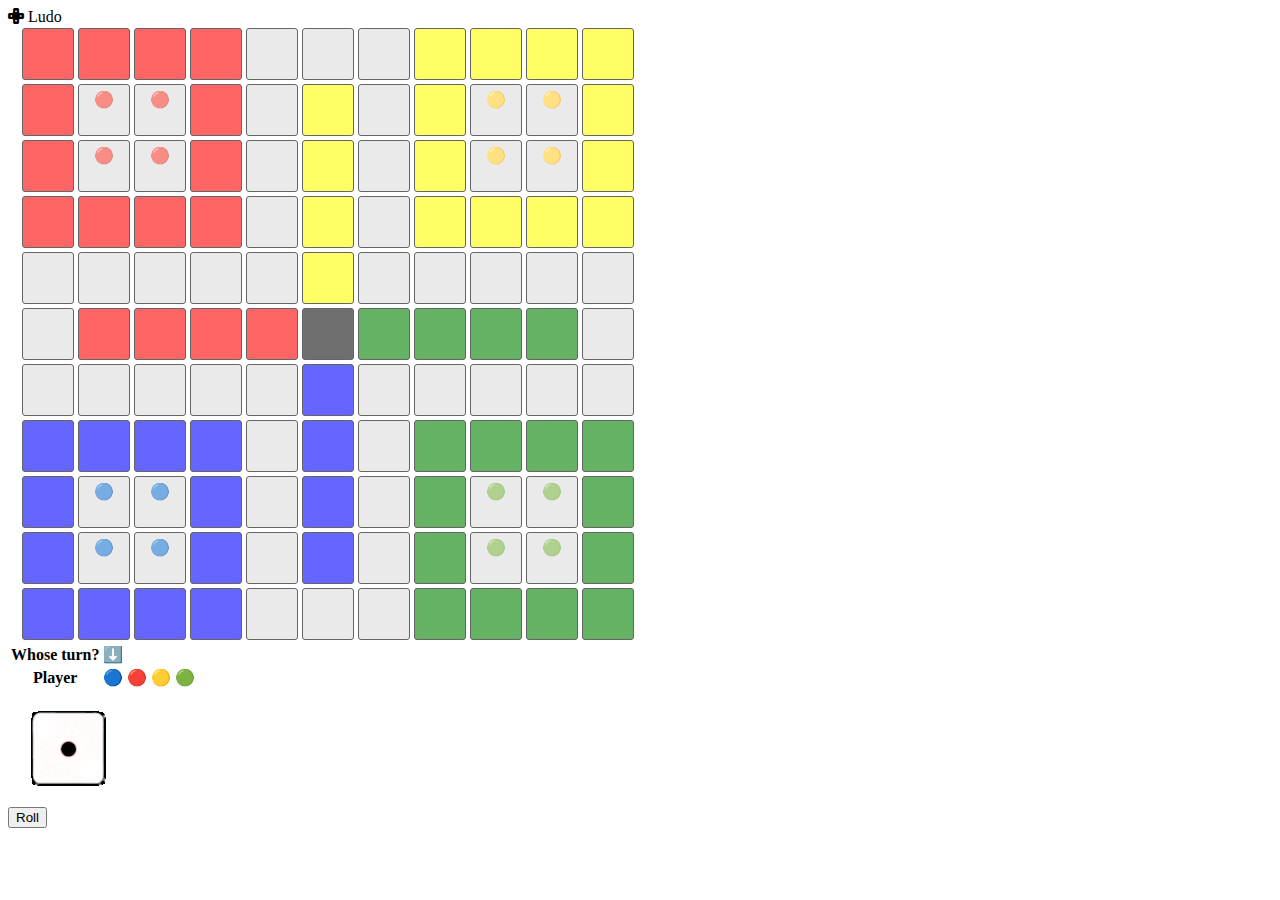
<file: index.html>
<!DOCTYPE html>
<html>

<head>
	<!-- Required meta tags -->
	<meta charset="utf-8">
	<meta name="viewport" content="width=device-width, initial-scale=1">

	<!-- Bootstrap CSS -->
	<link href="https://cdn.jsdelivr.net/npm/bootstrap@5.1.3/dist/css/bootstrap.min.css" rel="stylesheet"
		integrity="sha384-1BmE4kWBq78iYhFldvKuhfTAU6auU8tT94WrHftjDbrCEXSU1oBoqyl2QvZ6jIW3" crossorigin="anonymous">
	<link rel="stylesheet" href="https://cdn.jsdelivr.net/npm/bootstrap-icons@1.7.0/font/bootstrap-icons.css">

	<link rel="stylesheet" href = "ludo.css">

	<title>Ludo</title>
	
</head>

<body>
	<nav class="navbar navbar-light bg-light">
		<div class="container">
			<span class="navbar-brand mb-0 h1"><i class="bi bi-dpad-fill"></i> Ludo</span>
		</div>
	</nav>



	<div class="container pt-2">
		<div class="d-flex flex-column">
			<div class="row">
				<div id="pixel-0-0" class="pixel red"></div>
				<div id="pixel-0-1" class="pixel red"></div>
				<div id="pixel-0-2" class="pixel red"></div>
				<div id="pixel-0-3" class="pixel red"></div>
				<div id="pixel-18" class="pixel"></div>
				<div id="pixel-19" class="pixel"></div>
				<div id="pixel-20" class="pixel"></div>
				<div id="pixel-0-7" class="pixel yellow"></div>
				<div id="pixel-0-8" class="pixel yellow"></div>
				<div id="pixel-0-9" class="pixel yellow"></div>
				<div id="pixel-0-10" class="pixel yellow"></div>
			</div>
			<div class="row">
				<div id="pixel-1-0" class="pixel red"></div>
				<div id="pixel-210" class="pixel"></div>
				<div id="pixel-211" class="pixel"></div>
				<div id="pixel-1-3" class="pixel red"></div>
				<div id="pixel-17" class="pixel"></div>
				<div id="pixel-120" class="pixel yellow"></div>
				<div id="pixel-21" class="pixel"></div>
				<div id="pixel-1-7" class="pixel yellow"></div>
				<div id="pixel-220" class="pixel"></div>
				<div id="pixel-221" class="pixel"></div>
				<div id="pixel-1-10" class="pixel yellow"></div>
			</div>
			<div class="row">
				<div id="pixel-2-0" class="pixel red"></div>
				<div id="pixel-212" class="pixel"></div>
				<div id="pixel-213" class="pixel"></div>
				<div id="pixel-2-3" class="pixel red"></div>
				<div id="pixel-16" class="pixel"></div>
				<div id="pixel-121" class="pixel yellow"></div>
				<div id="pixel-22" class="pixel"></div>
				<div id="pixel-2-7" class="pixel yellow"></div>
				<div id="pixel-222" class="pixel"></div>
				<div id="pixel-223" class="pixel"></div>
				<div id="pixel-2-10" class="pixel yellow"></div>
			</div>
			<div class="row">
				<div id="pixel-3-0" class="pixel red"></div>
				<div id="pixel-3-1" class="pixel red"></div>
				<div id="pixel-3-2" class="pixel red"></div>
				<div id="pixel-3-3" class="pixel red"></div>
				<div id="pixel-15" class="pixel"></div>
				<div id="pixel-122" class="pixel yellow"></div>
				<div id="pixel-23" class="pixel"></div>
				<div id="pixel-3-7" class="pixel yellow"></div>
				<div id="pixel-3-8" class="pixel yellow"></div>
				<div id="pixel-3-9" class="pixel yellow"></div>
				<div id="pixel-3-10" class="pixel yellow"></div>
			</div>
			<div class="row">
				<div id="pixel-10" class="pixel"></div>
				<div id="pixel-11" class="pixel"></div>
				<div id="pixel-12" class="pixel"></div>
				<div id="pixel-13" class="pixel"></div>
				<div id="pixel-14" class="pixel"></div>
				<div id="pixel-123" class="pixel yellow"></div>
				<div id="pixel-24" class="pixel"></div>
				<div id="pixel-25" class="pixel"></div>
				<div id="pixel-26" class="pixel"></div>
				<div id="pixel-27" class="pixel"></div>
				<div id="pixel-28" class="pixel"></div>
			</div>
			<div class="row">
				<div id="pixel-9" class="pixel"></div>
				<div id="pixel-110" class="pixel red"></div>
				<div id="pixel-111" class="pixel red"></div>
				<div id="pixel-112" class="pixel red"></div>
				<div id="pixel-113" class="pixel red"></div>
				<div id="pixel-5-5" class="pixel black"></div>
				<div id="pixel-133" class="pixel green"></div>
				<div id="pixel-132" class="pixel green"></div>
				<div id="pixel-131" class="pixel green"></div>
				<div id="pixel-130" class="pixel green"></div>
				<div id="pixel-29" class="pixel"></div>
			</div>
			<div class="row">
				<div id="pixel-8" class="pixel"></div>
				<div id="pixel-7" class="pixel"></div>
				<div id="pixel-6" class="pixel"></div>
				<div id="pixel-5" class="pixel"></div>
				<div id="pixel-4" class="pixel"></div>
				<div id="pixel-103" class="pixel blue"></div>
				<div id="pixel-34" class="pixel"></div>
				<div id="pixel-33" class="pixel"></div>
				<div id="pixel-32" class="pixel"></div>
				<div id="pixel-31" class="pixel"></div>
				<div id="pixel-30" class="pixel"></div>
			</div>
			<div class="row">
				<div id="pixel-7-0" class="pixel blue"></div>
				<div id="pixel-7-1" class="pixel blue"></div>
				<div id="pixel-7-2" class="pixel blue"></div>
				<div id="pixel-7-3" class="pixel blue"></div>
				<div id="pixel-3" class="pixel"></div>
				<div id="pixel-102" class="pixel blue"></div>
				<div id="pixel-35" class="pixel"></div>
				<div id="pixel-7-7" class="pixel green"></div>
				<div id="pixel-7-8" class="pixel green"></div>
				<div id="pixel-7-9" class="pixel green"></div>
				<div id="pixel-7-10" class="pixel green"></div>
			</div>
			<div class="row">
				<div id="pixel-8-0" class="pixel blue"></div>
				<div id="pixel-200" class="pixel"></div>
				<div id="pixel-201" class="pixel"></div>
				<div id="pixel-8-3" class="pixel blue"></div>
				<div id="pixel-2" class="pixel"></div>
				<div id="pixel-101" class="pixel blue"></div>
				<div id="pixel-36" class="pixel"></div>
				<div id="pixel-8-7" class="pixel green"></div>
				<div id="pixel-230" class="pixel"></div>
				<div id="pixel-231" class="pixel"></div>
				<div id="pixel-8-10" class="pixel green"></div>
			</div>
			<div class="row">
				<div id="pixel-9-0" class="pixel blue"></div>
				<div id="pixel-202" class="pixel"></div>
				<div id="pixel-203" class="pixel"></div>
				<div id="pixel-9-3" class="pixel blue"></div>
				<div id="pixel-1" class="pixel"></div>
				<div id="pixel-100" class="pixel blue"></div>
				<div id="pixel-37" class="pixel"></div>
				<div id="pixel-9-7" class="pixel green"></div>
				<div id="pixel-232" class="pixel"></div>
				<div id="pixel-233" class="pixel"></div>
				<div id="pixel-9-10" class="pixel green"></div>
			</div>
			<div class="row">
				<div id="pixel-10-0" class="pixel blue"></div>
				<div id="pixel-10-1" class="pixel blue"></div>
				<div id="pixel-10-2" class="pixel blue"></div>
				<div id="pixel-10-3" class="pixel blue"></div>
				<div id="pixel-0" class="pixel"></div>
				<div id="pixel-39" class="pixel"></div>
				<div id="pixel-38" class="pixel"></div>
				<div id="pixel-10-7" class="pixel green"></div>
				<div id="pixel-10-8" class="pixel green"></div>
				<div id="pixel-10-9" class="pixel green"></div>
				<div id="pixel-10-10" class="pixel green"></div>
			</div>

			<div class="d-flex justify-content-end">
				<table class="table table-borderless">
					<thead>
						<tr>
							<th scope="col">Whose turn?</th>
							<th scope="col" id="player0" class="player">⬇️</th>
							<th scope="col" id="player1" class="player"></th>
							<th scope="col" id="player2" class="player"></th>
							<th scope="col" id="player3" class="player"></th>
						</tr>
					</thead>
					<tbody>
						<tr class="align-middle">
							<th scope="row">Player</th>
							<td>🔵</td>
							<td>🔴</td>
							<td>🟡</td>
							<td>🟢</td>
						</tr>
					</tbody>
				</table>
				<img class="dice" id="dice" src="./diceroll1.png" alt="dice image">
			</div>
			<div class="d-flex justify-content-end">
				<button id="roll" class="btn btn-sm btn-danger">Roll</button>
			</div>
			<!--
			<div class="d-flex justify-content-end">
				<button id="skip" class="btn btn-sm btn-danger">Skip</button>
			</div>-->
		</div>

	</div>
	<div id = "popup" class="pop_wrap" style="display:none;">
		<div class="pop_inner">
			<p id="dsc"></p>
			<button type="button" class="btn_close">다시하기</button>
			<div class = "share">
				<a id="btnTwitter" class="link-icon" href="javascript:shareTwitter();">
					<img class="twiter" src="./icon-twitter.png">
				</a>
				<a id="btnFacebook" class="link-icon" href="javascript:shareFacebook();">
					<img class="facebook" src="./icon-facebook.png">
				</a>
				<a id="btnKakao" class="link-icon" href="javascript:shareKakao();">
					<img class = "kakaotalk" src="./icon-kakao.png">
				</a>
			</div>
		</div>
	</div>

	<script src="https://cdn.jsdelivr.net/npm/bootstrap@5.1.3/dist/js/bootstrap.bundle.min.js"
		integrity="sha384-ka7Sk0Gln4gmtz2MlQnikT1wXgYsOg+OMhuP+IlRH9sENBO0LRn5q+8nbTov4+1p"
		crossorigin="anonymous"></script>
	<script src="//developers.kakao.com/sdk/js/kakao.min.js"></script>
	<script src="script.js"></script>
</body>

</html>
</file>
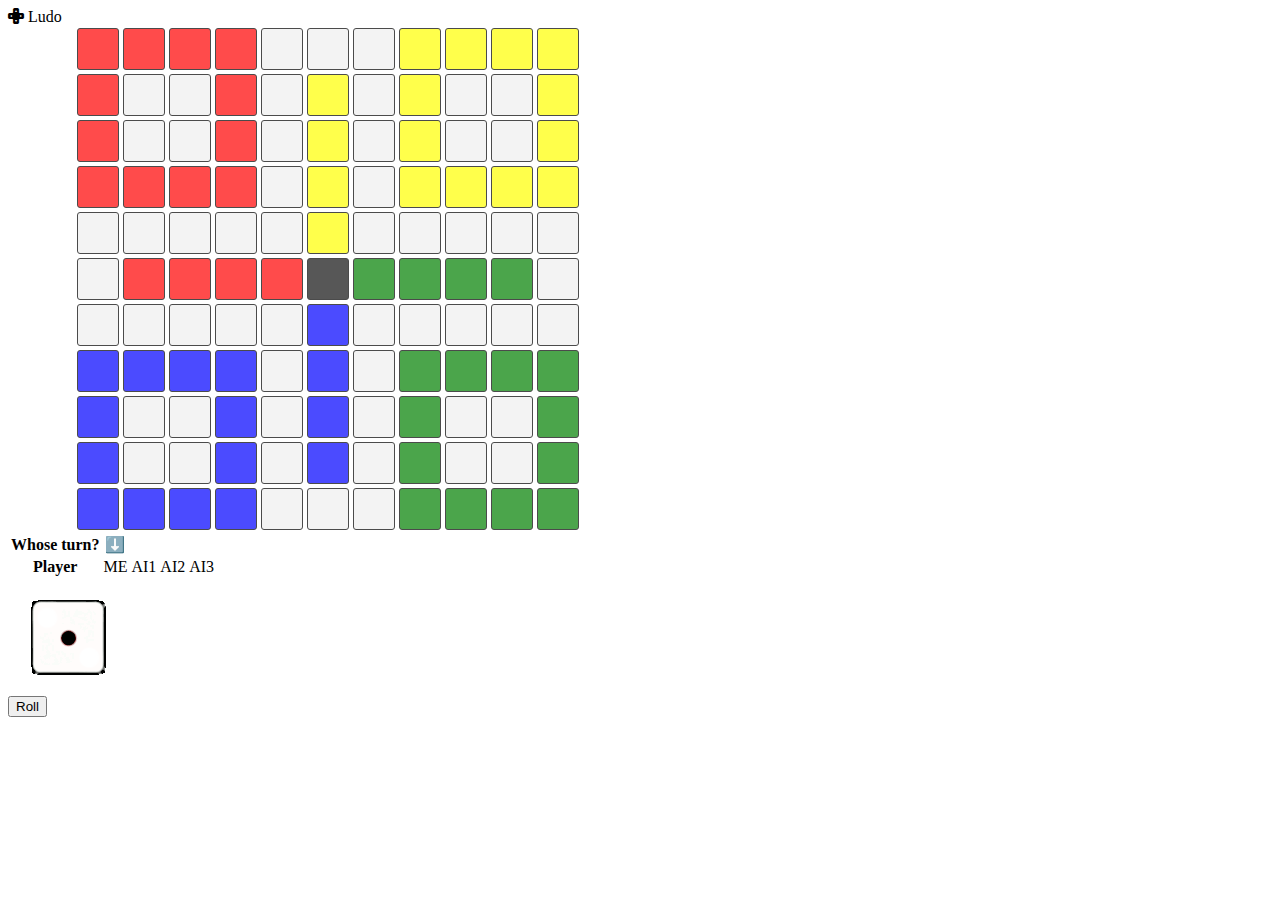
<file: TurnIndicator.html>
<!DOCTYPE html>
<html>

<head>
	<!-- Required meta tags -->
	<meta charset="utf-8">
	<meta name="viewport" content="width=device-width, initial-scale=1">

	<!-- Bootstrap CSS -->
	<link href="https://cdn.jsdelivr.net/npm/bootstrap@5.1.3/dist/css/bootstrap.min.css" rel="stylesheet"
		integrity="sha384-1BmE4kWBq78iYhFldvKuhfTAU6auU8tT94WrHftjDbrCEXSU1oBoqyl2QvZ6jIW3" crossorigin="anonymous">
	<link rel="stylesheet" href="https://cdn.jsdelivr.net/npm/bootstrap-icons@1.7.0/font/bootstrap-icons.css">


	<title>SKKU-DOT</title>
	<style>
		.container {
			width: 640px;
		}

		.row {
			display: flex;
			justify-content: center;
		}

		.pixel {
			background: #eeeeee;
			opacity: .7;
			width: 40px;
			height: 40px;
			border-radius: 3px;
			margin: 2px;
			border: 0.1px solid black;
		}

		.pixel:hover {
			opacity: 1;
		}

		.pixel.red {
			background: red;
		}

		.pixel.yellow {
			background: yellow;
		}

		.pixel.green {
			background: green;
		}

		.pixel.blue {
			background: blue;
		}

		.pixel.black {
			background: #111;
		}
	</style>
</head>

<body>
	<nav class="navbar navbar-light bg-light">
		<div class="container">
			<span class="navbar-brand mb-0 h1"><i class="bi bi-dpad-fill"></i> Ludo</span>
		</div>
	</nav>
	<div class="container pt-2">
		<div class="d-flex flex-column">
			<div class="row">
				<div id="pixel-0-0" class="pixel red"></div>
				<div id="pixel-0-1" class="pixel red"></div>
				<div id="pixel-0-2" class="pixel red"></div>
				<div id="pixel-0-3" class="pixel red"></div>
				<div id="pixel-0-4" class="pixel"></div>
				<div id="pixel-0-5" class="pixel"></div>
				<div id="pixel-0-6" class="pixel"></div>
				<div id="pixel-0-7" class="pixel yellow"></div>
				<div id="pixel-0-8" class="pixel yellow"></div>
				<div id="pixel-0-9" class="pixel yellow"></div>
				<div id="pixel-0-10" class="pixel yellow"></div>
			</div>
			<div class="row">
				<div id="pixel-1-0" class="pixel red"></div>
				<div id="pixel-1-1" class="pixel"></div>
				<div id="pixel-1-2" class="pixel"></div>
				<div id="pixel-1-3" class="pixel red"></div>
				<div id="pixel-1-4" class="pixel"></div>
				<div id="pixel-1-5" class="pixel yellow"></div>
				<div id="pixel-1-6" class="pixel"></div>
				<div id="pixel-1-7" class="pixel yellow"></div>
				<div id="pixel-1-8" class="pixel"></div>
				<div id="pixel-1-9" class="pixel"></div>
				<div id="pixel-1-10" class="pixel yellow"></div>
			</div>
			<div class="row">
				<div id="pixel-2-0" class="pixel red"></div>
				<div id="pixel-2-1" class="pixel"></div>
				<div id="pixel-2-2" class="pixel"></div>
				<div id="pixel-2-3" class="pixel red"></div>
				<div id="pixel-2-4" class="pixel"></div>
				<div id="pixel-2-5" class="pixel yellow"></div>
				<div id="pixel-2-6" class="pixel"></div>
				<div id="pixel-2-7" class="pixel yellow"></div>
				<div id="pixel-2-8" class="pixel"></div>
				<div id="pixel-2-9" class="pixel"></div>
				<div id="pixel-2-10" class="pixel yellow"></div>
			</div>
			<div class="row">
				<div id="pixel-3-0" class="pixel red"></div>
				<div id="pixel-3-1" class="pixel red"></div>
				<div id="pixel-3-2" class="pixel red"></div>
				<div id="pixel-3-3" class="pixel red"></div>
				<div id="pixel-3-4" class="pixel"></div>
				<div id="pixel-3-5" class="pixel yellow"></div>
				<div id="pixel-3-6" class="pixel"></div>
				<div id="pixel-3-7" class="pixel yellow"></div>
				<div id="pixel-3-8" class="pixel yellow"></div>
				<div id="pixel-3-9" class="pixel yellow"></div>
				<div id="pixel-3-10" class="pixel yellow"></div>
			</div>
			<div class="row">
				<div id="pixel-4-0" class="pixel"></div>
				<div id="pixel-4-1" class="pixel"></div>
				<div id="pixel-4-2" class="pixel"></div>
				<div id="pixel-4-3" class="pixel"></div>
				<div id="pixel-4-4" class="pixel"></div>
				<div id="pixel-4-5" class="pixel yellow"></div>
				<div id="pixel-4-6" class="pixel"></div>
				<div id="pixel-4-7" class="pixel"></div>
				<div id="pixel-4-8" class="pixel"></div>
				<div id="pixel-4-9" class="pixel"></div>
				<div id="pixel-4-10" class="pixel"></div>
			</div>
			<div class="row">
				<div id="pixel-5-0" class="pixel"></div>
				<div id="pixel-5-1" class="pixel red"></div>
				<div id="pixel-5-2" class="pixel red"></div>
				<div id="pixel-5-3" class="pixel red"></div>
				<div id="pixel-5-4" class="pixel red"></div>
				<div id="pixel-5-5" class="pixel black"></div>
				<div id="pixel-5-6" class="pixel green"></div>
				<div id="pixel-5-7" class="pixel green"></div>
				<div id="pixel-5-8" class="pixel green"></div>
				<div id="pixel-5-9" class="pixel green"></div>
				<div id="pixel-5-10" class="pixel"></div>
			</div>
			<div class="row">
				<div id="pixel-6-0" class="pixel"></div>
				<div id="pixel-6-1" class="pixel"></div>
				<div id="pixel-6-2" class="pixel"></div>
				<div id="pixel-6-3" class="pixel"></div>
				<div id="pixel-6-4" class="pixel"></div>
				<div id="pixel-6-5" class="pixel blue"></div>
				<div id="pixel-6-6" class="pixel"></div>
				<div id="pixel-6-7" class="pixel"></div>
				<div id="pixel-6-8" class="pixel"></div>
				<div id="pixel-6-9" class="pixel"></div>
				<div id="pixel-6-10" class="pixel"></div>
			</div>
			<div class="row">
				<div id="pixel-7-0" class="pixel blue"></div>
				<div id="pixel-7-1" class="pixel blue"></div>
				<div id="pixel-7-2" class="pixel blue"></div>
				<div id="pixel-7-3" class="pixel blue"></div>
				<div id="pixel-7-4" class="pixel"></div>
				<div id="pixel-7-5" class="pixel blue"></div>
				<div id="pixel-7-6" class="pixel"></div>
				<div id="pixel-7-7" class="pixel green"></div>
				<div id="pixel-7-8" class="pixel green"></div>
				<div id="pixel-7-9" class="pixel green"></div>
				<div id="pixel-7-10" class="pixel green"></div>
			</div>
			<div class="row">
				<div id="pixel-8-0" class="pixel blue"></div>
				<div id="pixel-8-1" class="pixel"></div>
				<div id="pixel-8-2" class="pixel"></div>
				<div id="pixel-8-3" class="pixel blue"></div>
				<div id="pixel-8-4" class="pixel"></div>
				<div id="pixel-8-5" class="pixel blue"></div>
				<div id="pixel-8-6" class="pixel"></div>
				<div id="pixel-8-7" class="pixel green"></div>
				<div id="pixel-8-8" class="pixel"></div>
				<div id="pixel-8-9" class="pixel"></div>
				<div id="pixel-8-10" class="pixel green"></div>
			</div>
			<div class="row">
				<div id="pixel-9-0" class="pixel blue"></div>
				<div id="pixel-9-1" class="pixel"></div>
				<div id="pixel-9-2" class="pixel"></div>
				<div id="pixel-9-3" class="pixel blue"></div>
				<div id="pixel-9-4" class="pixel"></div>
				<div id="pixel-9-5" class="pixel blue"></div>
				<div id="pixel-9-6" class="pixel"></div>
				<div id="pixel-9-7" class="pixel green"></div>
				<div id="pixel-9-8" class="pixel"></div>
				<div id="pixel-9-9" class="pixel"></div>
				<div id="pixel-9-10" class="pixel green"></div>
			</div>
			<div class="row">
				<div id="pixel-10-0" class="pixel blue"></div>
				<div id="pixel-10-1" class="pixel blue"></div>
				<div id="pixel-10-2" class="pixel blue"></div>
				<div id="pixel-10-3" class="pixel blue"></div>
				<div id="pixel-10-4" class="pixel"></div>
				<div id="pixel-10-5" class="pixel"></div>
				<div id="pixel-10-6" class="pixel"></div>
				<div id="pixel-10-7" class="pixel green"></div>
				<div id="pixel-10-8" class="pixel green"></div>
				<div id="pixel-10-9" class="pixel green"></div>
				<div id="pixel-10-10" class="pixel green"></div>
			</div>
			
			<div class="d-flex justify-content-end">
				<table class="table table-borderless">
					<thead>
					  <tr>
						<th scope="col">Whose turn?</th>
						<th scope="col" id="player0" class="player">⬇️</th>
						<th scope="col" id="player1" class="player"></th>
						<th scope="col" id="player2" class="player"></th>
						<th scope="col" id="player3" class="player"></th>
					  </tr>
					</thead>
					<tbody>
					  <tr class="align-middle">
						<th scope="row">Player</th>
						<td>ME</td>
						<td>AI1</td>
						<td>AI2</td>
						<td>AI3</td>
					  </tr>
					</tbody>
				  </table>
				<img class="dice" id="dice" src="./diceroll1.png" alt="dice image">
			</div>
			<div class="d-flex justify-content-end">
				<button id="roll" class="btn btn-sm btn-danger">Roll</button>
			</div>
		</div>

	</div>

	<script src="https://cdn.jsdelivr.net/npm/bootstrap@5.1.3/dist/js/bootstrap.bundle.min.js"
		integrity="sha384-ka7Sk0Gln4gmtz2MlQnikT1wXgYsOg+OMhuP+IlRH9sENBO0LRn5q+8nbTov4+1p"
		crossorigin="anonymous"></script>

	<script>
		nowPlayer=0;

		function changePlayer(){
			document.querySelectorAll(".player").forEach(player=>{
				player.innerText='';
			})
			nowPlayer=(nowPlayer+1)%4;
			document.getElementById("player"+nowPlayer).innerText="⬇️";
		}

		window.addEventListener("load", () => {

			// pixel click
			document.querySelectorAll(".pixel").forEach(pixel => {
				/*
				Fill here
				*/
                pixel.addEventListener("click", () => {

                })
			})

			// roll click
			document.querySelector("#roll").addEventListener("click", () => {
				/*
				Fill here
				*/
				dicenum=Math.floor( ( Math.random() * 6 ) )+1;
				document.getElementById("dice").src="./diceroll.gif";
				setTimeout(function(){
					document.getElementById("dice").src="./diceroll"+dicenum+".png";
				},1200)
				setTimeout(changePlayer,1500);
			})
		});
	</script>
</body>

</html>
</file>
<file: ludo.css>
.container {
    width: 640px;
}

.row {
    display: flex;
    justify-content: center;
}

.pixel {
    background: #dddddd;
    opacity: .6;
    width: 40px;
    height: 40px;
    border-radius: 3px;
    margin: 2px;
    border: .1px solid black;
    text-align: center;
    padding: 5px
}

.pixel:hover {
    opacity: 1;
}

.pixel.red {
    background: red;
}

.pixel.yellow {
    background: yellow;
}

.pixel.green {
    background: green;
}

.pixel.blue {
    background: blue;
}

.pixel.black {
    background: #111;
}

.pixel.select {
    border: 5px solid blueviolet;
}

.pixel.moveable {
    border: 5px solid orange;
}

.pixel.here {
    border: 5px solid magenta;
}

.wrap {
    padding: 10px;
}

.btn_open {
    font-weight: bold;
    margin: 5px;
    padding: 4px 6px;
    background: #000;
    color: #fff;
}

.pop_wrap {
    position: fixed;
    top: 0;
    left: 0;
    right: 0;
    bottom: 0;
    background: rgba(0, 0, 0, .5);
    font-size: 0;
    text-align: center;
}

.pop_wrap:after {
    display: inline-block;
    height: 100%;
    vertical-align: middle;
    content: '';
}

.link-icon {
    position: relative;
    display: inline-block;
    width: auto;
    font-size: 14px;
    font-weight: 500;
    color: #333;
    margin-right: 10px;
    padding-top: 50px;
}

.pop_wrap .pop_inner {
    display: inline-block;
    padding: 20px 30px;
    background: #fff;
    width: 300px;
    height: 200px;
    vertical-align: middle;
    font-size: 15px;
}
</file>
